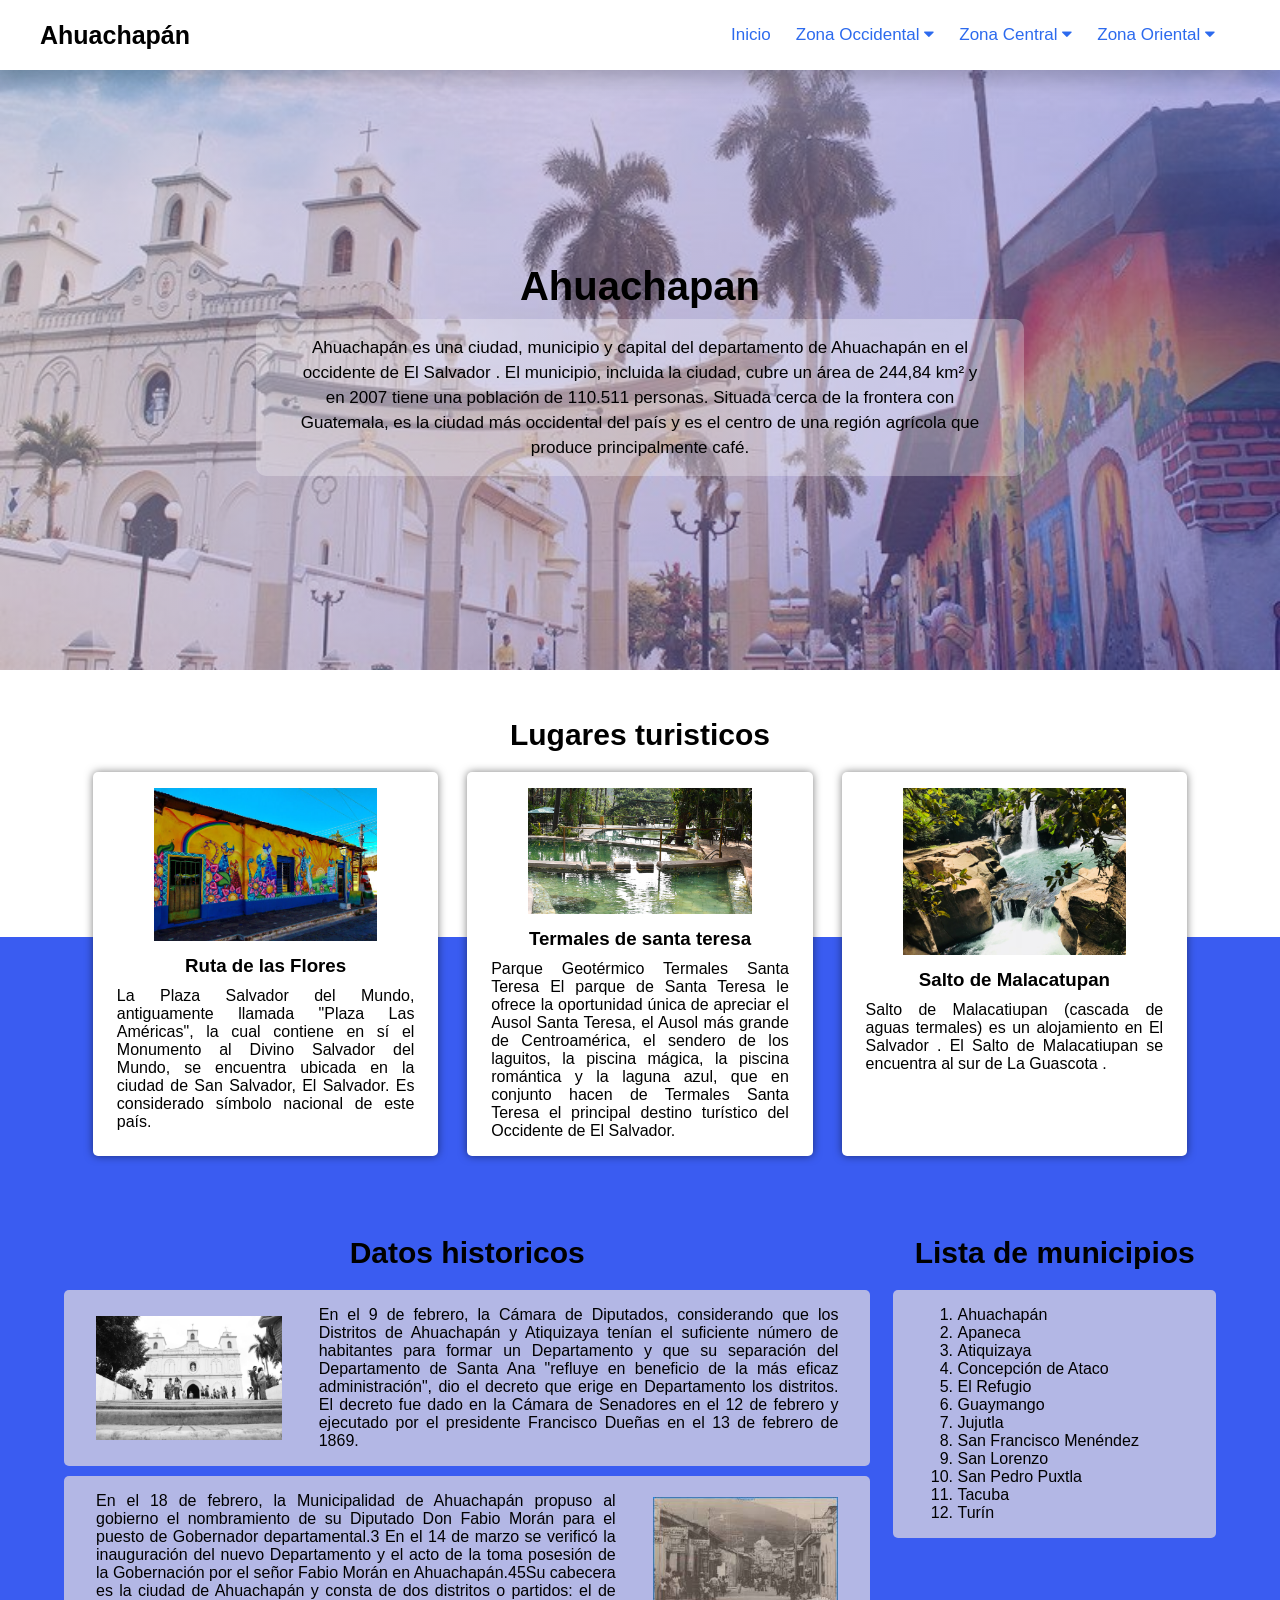
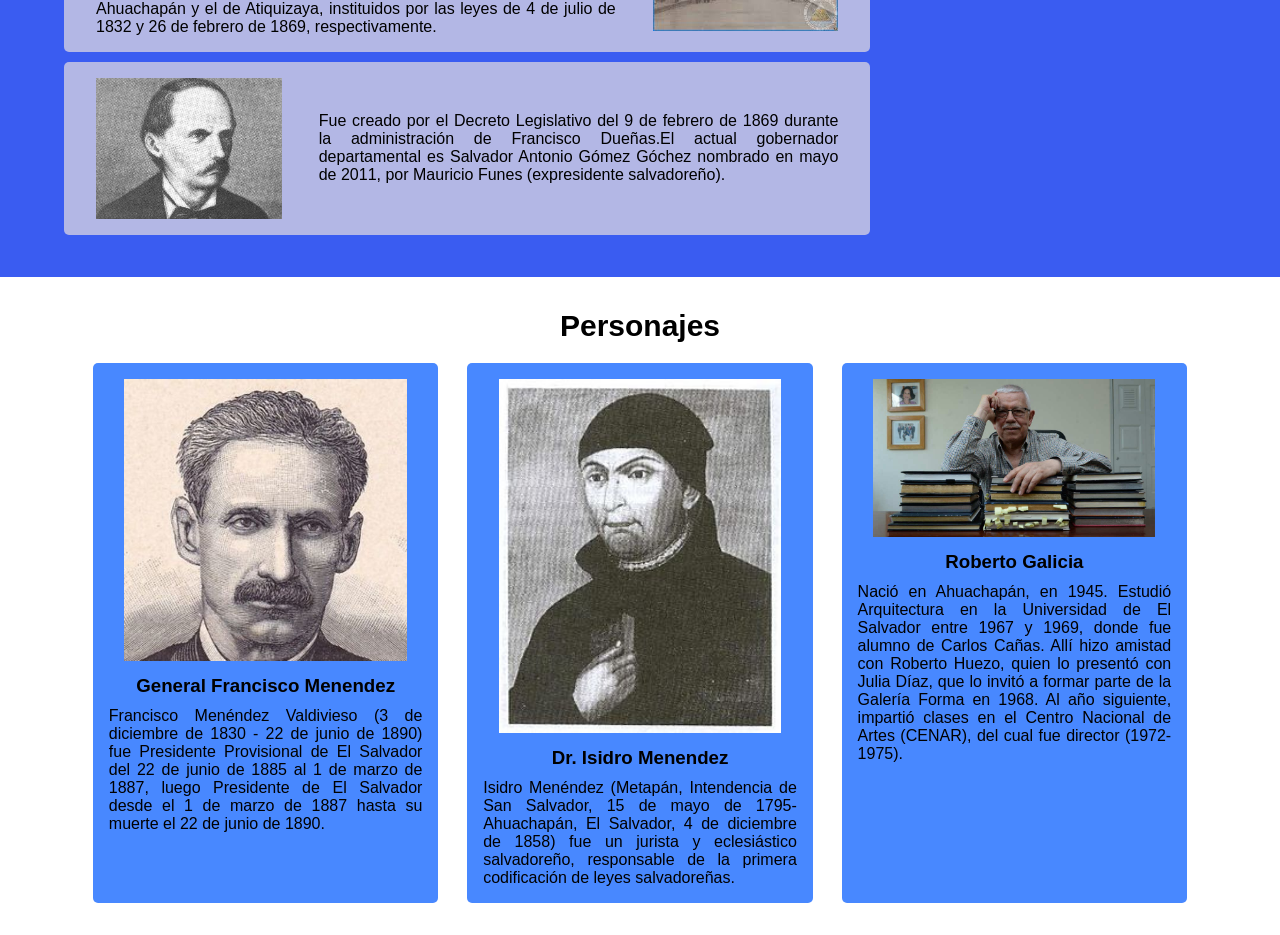
<file: deptos/ahuachapan.html>
<!DOCTYPE html>
<html lang="en">
<head>
   <meta charset="UTF-8">
   <meta name="viewport" content="width=device-width, initial-scale=1.0">
   <title>Ahuachapán</title>
   <link rel="stylesheet" href="../css/font-awesome.css">
   <link rel="stylesheet" href="../css/nav.css">
   <link rel="stylesheet" href="../css/style.css">
   <link rel="stylesheet" href="../css/deptos.css">
</head>
<body>
   <header class="header">
      <nav class="nav">
         <div class="logo">
            <h3 class="title-logo">Ahuachapán</h3>
         </div>

         <ul class="links" id="link">
            <li class="links-item">
               <a href="../index.html" class="link">Inicio</a>
            </li>

            <li class="links-item" id="linkPrincipal">
               <a href="#" class="link">Zona Occidental <i class="fa fa-caret-down"></i></a>
               <ul class="dropdown">
                  <li class="dropdown-item">
                     <a href="ahuachapan.html" class="dropdown-link">Ahuachapán</a>
                  </li>

                  <li class="dropdown-item">
                     <a href="sonsonate.html" class="dropdown-link">Sonsonate</a>
                  </li>

                  <li class="dropdown-item">
                     <a href="santaana.html" class="dropdown-link">Santa Ana</a>
                  </li>
               </ul>
            </li>

            <li class="links-item">
               <a href="#" class="link">Zona Central <i class="fa fa-caret-down"></i></a>
               <ul class="dropdown">
                  <li class="dropdown-item">
                     <a href="lalibertad.html" class="dropdown-link">La Libertad</a>
                  </li>
                  
                  <li class="dropdown-item">
                     <a href="sansalvador.html" class="dropdown-link">San Salvador</a>
                  </li>

                  <li class="dropdown-item">
                     <a href="chalatenango.html" class="dropdown-link">Chalatenango</a>
                  </li>

                  <li class="dropdown-item">
                     <a href="#" class="dropdown-link">Cuscatlán</a>
                  </li>

                  <li class="dropdown-item">
                     <a href="lapaz.html" class="dropdown-link">La Paz</a>
                  </li>

                  <li class="dropdown-item">
                     <a href="#" class="dropdown-link">Cabañas</a>
                  </li>

                  <li class="dropdown-item">
                     <a href="sanvicente.html" class="dropdown-link">San Vicente</a>
                  </li>
               </ul>
            </li>

            <li class="links-item">
               <a href="#" class="link">Zona Oriental <i class="fa fa-caret-down"></i></a>
               <ul class="dropdown">
                  <li class="dropdown-item">
                     <a href="usulutan.html" class="dropdown-link">Usulután</a>
                  </li>

                  <li class="dropdown-item">
                     <a href="sanmiguel.html" class="dropdown-link">San Miguel</a>
                  </li>

                  <li class="dropdown-item">
                     <a href="#" class="dropdown-link">Morazán</a>
                  </li>

                  <li class="dropdown-item">
                     <a href="#" class="dropdown-link">La Unión</a>
                  </li>
               </ul>
            </li>
         </ul>

         <div class="hamburguer" id="bars">
            <i class="fa fa-bars bars"></i>
         </div>
      </nav>

      <div class="cont">
         <div class="container-depto">
            <img src="../img/Ahuachapan/ahua.jpg" class="img-depto" alt="Imagen del departamento de Ahuacapan">
         </div>

         <div class="color"></div>

         <div class="info-depto">
            <h2 class="title-depto">Ahuachapan</h2>
            <p class="desc-depto">Ahuachapán es una ciudad, municipio y capital del departamento de Ahuachapán en el occidente de El Salvador . El municipio, incluida la ciudad, cubre un área de 244,84 km² y en 2007 tiene una población de 110.511 personas. Situada cerca de la frontera con Guatemala, es la ciudad más occidental del país y es el centro de una región agrícola que produce principalmente café.
            </p>
         </div>
      </div>
   </header>

   <section class="cont">
      <article class="lugares">
         <h2 class="title">Lugares turisticos</h2>
         <div class="lugar">
            <div class="lugar-tur">
               <img src="../img/Ahuachapan/ruta.jpg" class="lugar__img" alt="Texto alternativo">
               <h3 class="lugar__title">Ruta de las Flores</h3>
               <p class="lugar__info">La Plaza Salvador del Mundo, antiguamente llamada "Plaza Las Américas", la cual contiene en sí el Monumento al Divino Salvador del Mundo, se encuentra ubicada en la ciudad de San Salvador, El Salvador. Es considerado símbolo nacional de este país.</p>
            </div>

            <div class="lugar-tur">
               <img src="../img/Ahuachapan/teresa.jpg" class="lugar__img" alt="Texto alternativo">
               <h3 class="lugar__title">Termales de santa teresa</h3>
               <p class="lugar__info">Parque Geotérmico Termales Santa Teresa
               El parque de Santa Teresa le ofrece la oportunidad única de apreciar el Ausol Santa Teresa, el Ausol más grande de Centroamérica, el sendero de los laguitos, la piscina mágica, la piscina romántica y la laguna azul, que en conjunto hacen de Termales Santa Teresa el principal destino turístico del Occidente de El Salvador.</p>
            </div>

            <div class="lugar-tur">
               <img src="../img/Ahuachapan/salto.jpg" class="lugar__img" alt="Texto alternativo">
               <h3 class="lugar__title">Salto de Malacatupan</h3>
               <p class="lugar__info">Salto de Malacatiupan (cascada de aguas termales) es un alojamiento en El Salvador . El Salto de Malacatiupan se encuentra al sur de La Guascota .</p>
            </div>
         </div>
      </article>
   </section>

   <section class="contenedor bg-cont">
      <article class="datos">
         <div class="cont-historia">
            <h2 class="title">Datos historicos</h2>
            <div class="historicos">
               <img src="../img/Ahuachapan/D.jpg" class="historia__img" alt="">
               <p class="historia__info">En el 9 de febrero, la Cámara de Diputados, considerando que los Distritos de Ahuachapán y Atiquizaya tenían el suficiente número de habitantes para formar un Departamento y que su separación del Departamento de Santa Ana "refluye en beneficio de la más eficaz administración", dio el decreto que erige en Departamento los distritos. El decreto fue dado en la Cámara de Senadores en el 12 de febrero y ejecutado por el presidente Francisco Dueñas en el 13 de febrero de 1869.</p>
            </div>

            <div class="historicos">
               <p class="historia__info">En el 18 de febrero, la Municipalidad de Ahuachapán propuso al gobierno el nombramiento de su Diputado Don Fabio Morán para el puesto de Gobernador departamental.3​ En el 14 de marzo se verificó la inauguración del nuevo Departamento y el acto de la toma posesión de la Gobernación por el señor Fabio Morán en Ahuachapán.4​5​
               Su cabecera es la ciudad de Ahuachapán y consta de dos distritos o partidos: el de Ahuachapán y el de Atiquizaya, instituidos por las leyes de 4 de julio de 1832 y 26 de febrero de 1869, respectivamente.</p>
               <img src="../img/Ahuachapan/A.jpg" class="historia__img" alt="">
            </div>

            <div class="historicos">
               <img src="../img/Ahuachapan/fran.jpg" class="historia__img" alt="">
               <p class="historia__info">Fue creado por el Decreto Legislativo del 9 de febrero de 1869 durante la administración de Francisco Dueñas.El actual gobernador departamental es Salvador Antonio Gómez Góchez nombrado en mayo de 2011, por Mauricio Funes (expresidente salvadoreño).</p>
            </div>
         </div>

         <div class="cont-lista">
            <h2 class="title">Lista de municipios</h2>
            <div class="municipios">
               <ol>
                 <li>Ahuachapán</li>
                 <li>Apaneca</li>
                 <li>Atiquizaya </li>
                 <li> Concepción de Ataco</li>
                 <li> El Refugio</li>
                 <li>Guaymango </li>
                 <li>Jujutla </li>
                 <li>San Francisco Menéndez </li>
                 <li>San Lorenzo </li>
                 <li>San Pedro Puxtla </li>
                 <li>Tacuba</li>
                 <li> Turín</li>
               </ol>
            </div>
         </div>
      </article>
   </section>

   <section class="contenedor">
      <article class="personajes">
         <h2 class="title">Personajes</h2>
         <div class="cont-personaje">
            <div class="personaje">
               <img src="../img/Ahuachapan/general.jpg" alt="" class="personaje__img">
               <h3 class="personaje__nombre">General Francisco Menendez</h3>
               <p class="personaje__info">Francisco Menéndez Valdivieso (3 de diciembre de 1830 - 22 de junio de 1890) fue Presidente Provisional de El Salvador del 22 de junio de 1885 al 1 de marzo de 1887, luego Presidente de El Salvador desde el 1 de marzo de 1887 hasta su muerte el 22 de junio de 1890.</p>
            </div>
   
            <div class="personaje">
               <img src="../img/Ahuachapan/isidro.jpg" alt="" class="personaje__img">
               <h3 class="personaje__nombre">Dr. Isidro Menendez</h3>
               <p class="personaje__info">Isidro Menéndez (Metapán, Intendencia de San Salvador, 15 de mayo de 1795-Ahuachapán, El Salvador, 4 de diciembre de 1858) fue un jurista y eclesiástico salvadoreño, responsable de la primera codificación de leyes salvadoreñas.</p>
            </div>
   
            <div class="personaje">
               <img src="../img/Ahuachapan/roberto.jpg" alt="" class="personaje__img">
               <h3 class="personaje__nombre">Roberto Galicia</h3>
               <p class="personaje__info">Nació en Ahuachapán, en 1945. Estudió Arquitectura en la Universidad de El Salvador entre 1967 y 1969, donde fue alumno de Carlos Cañas. Allí hizo amistad con Roberto Huezo, quien lo presentó con Julia Díaz, que lo invitó a formar parte de la Galería Forma en 1968. Al año siguiente, impartió clases en el Centro Nacional de Artes (CENAR), del cual fue director (1972-1975).</p>
            </div>
         </div>
      </article>
   </section>

   <script src="../js/deptos.js"></script>
   <script src="../js/nav.js"></script>
</body>
</html>
</file>
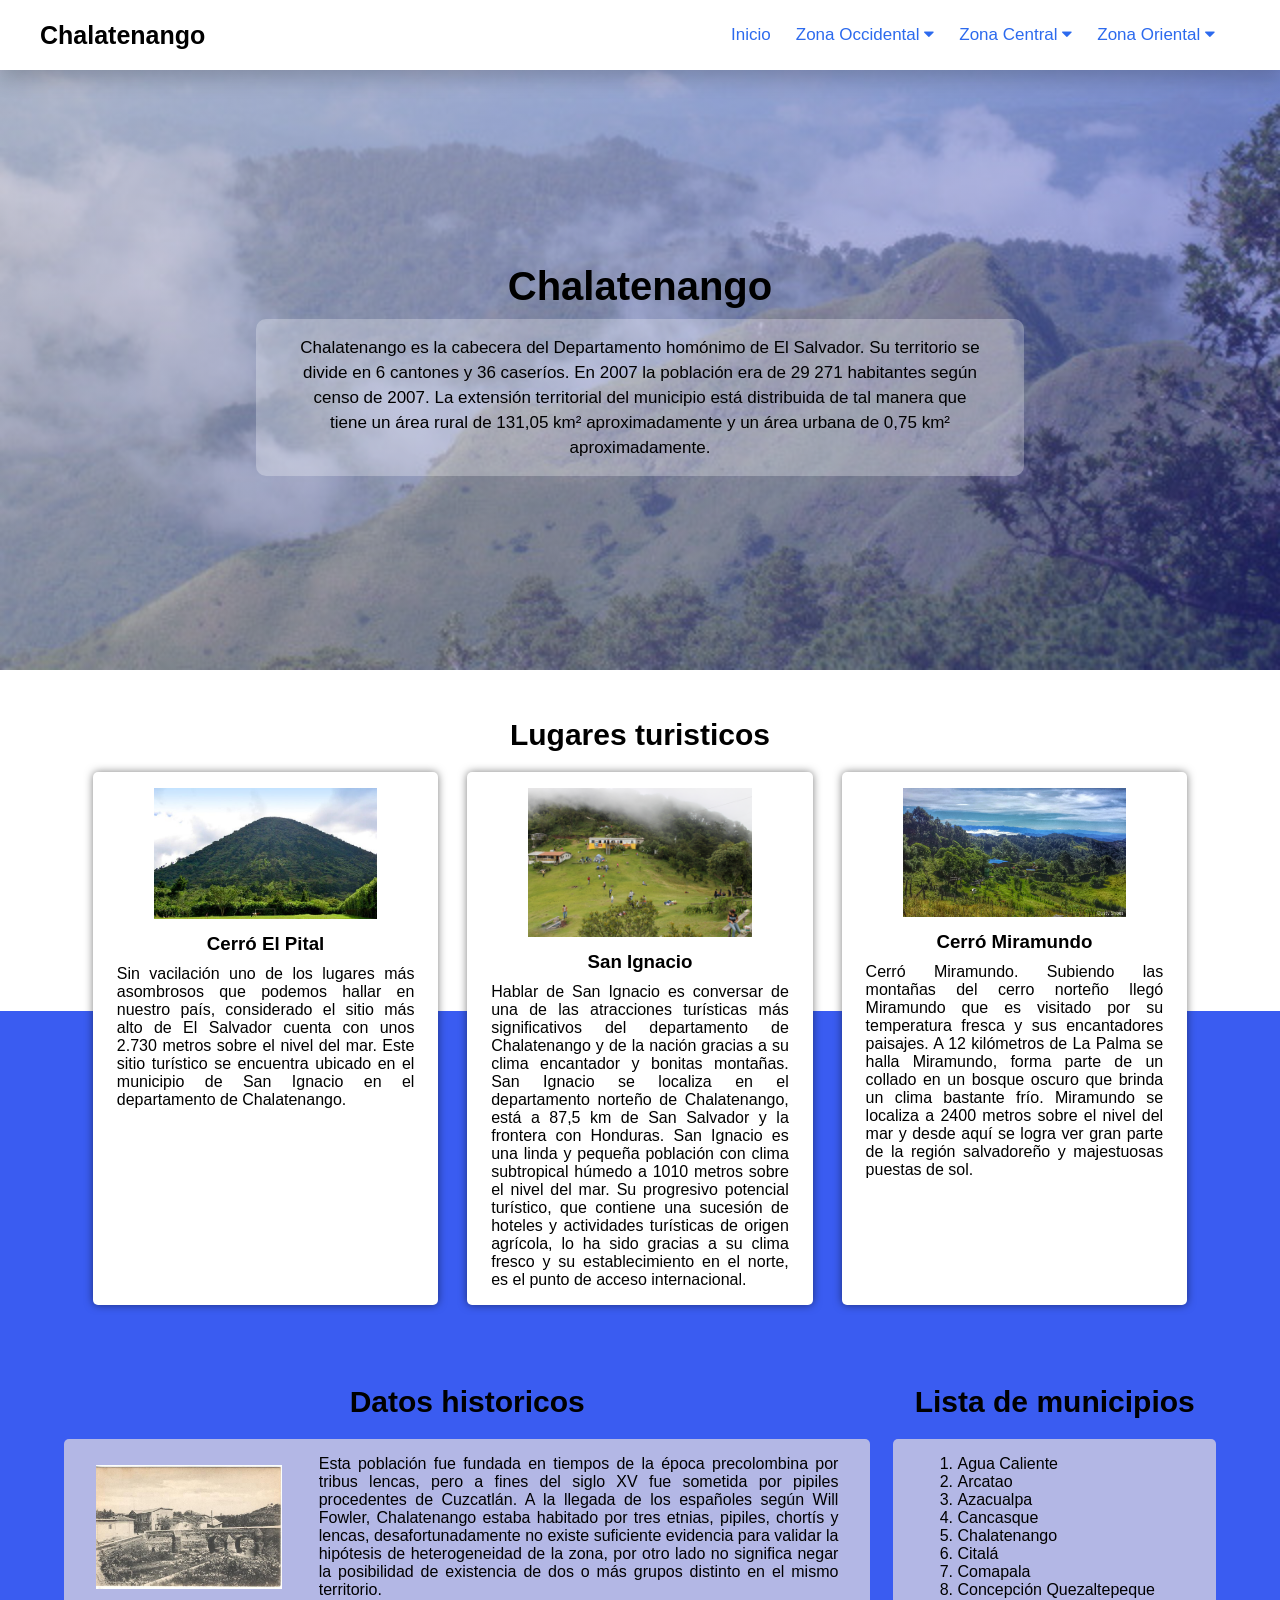
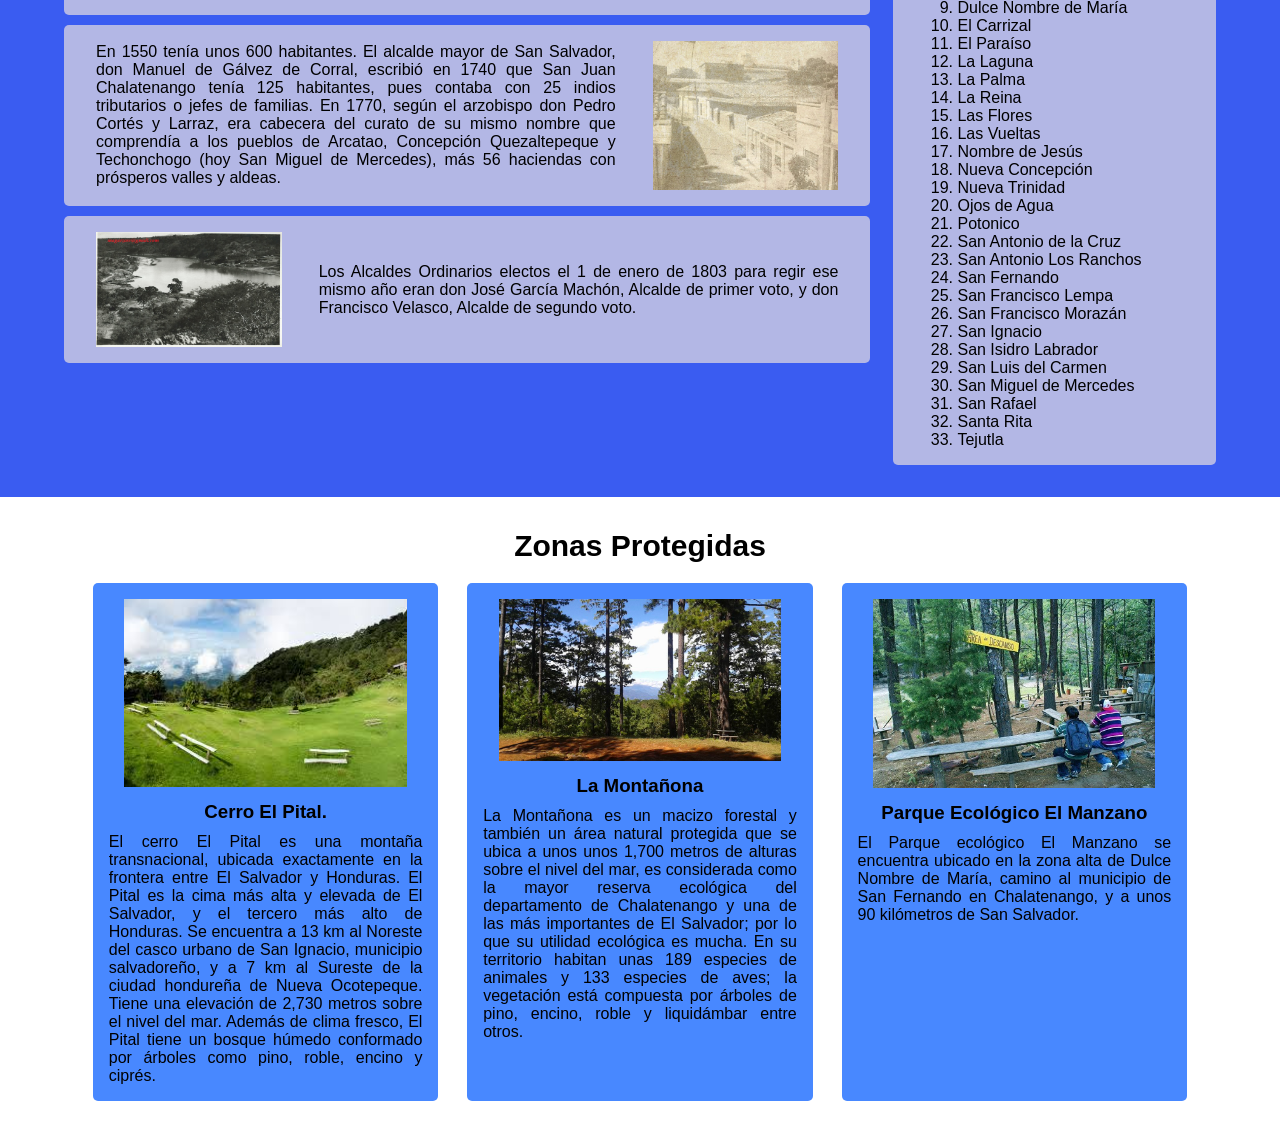
<file: deptos/chalatenango.html>
<!DOCTYPE html>
<html lang="en">
<head>
   <meta charset="UTF-8">
   <meta name="viewport" content="width=device-width, initial-scale=1.0">
   <title>Chalatenango</title>
   <link rel="stylesheet" href="../css/font-awesome.css">
   <link rel="stylesheet" href="../css/nav.css">
   <link rel="stylesheet" href="../css/style.css">
   <link rel="stylesheet" href="../css/deptos.css">
</head>
<body>
   <header class="header">
      <nav class="nav">
         <div class="logo">
            <h3 class="title-logo">Chalatenango</h3>
         </div>

         <ul class="links" id="link">
            <li class="links-item">
               <a href="../index.html" class="link">Inicio</a>
            </li>

            <li class="links-item" id="linkPrincipal">
               <a href="#" class="link">Zona Occidental <i class="fa fa-caret-down"></i></a>
               <ul class="dropdown">
                  <li class="dropdown-item">
                     <a href="#" class="dropdown-link">Ahuachapán</a>
                  </li>

                  <li class="dropdown-item">
                     <a href="#" class="dropdown-link">Sonsonate</a>
                  </li>

                  <li class="dropdown-item">
                     <a href="#" class="dropdown-link">Santa Ana</a>
                  </li>
               </ul>
            </li>

            <li class="links-item">
               <a href="#" class="link">Zona Central <i class="fa fa-caret-down"></i></a>
               <ul class="dropdown">
                  <li class="dropdown-item">
                     <a href="lalibertad.html" class="dropdown-link">La Libertad</a>
                  </li>
                  
                  <li class="dropdown-item">
                     <a href="sansalvador.html" class="dropdown-link">San Salvador</a>
                  </li>

                  <li class="dropdown-item">
                     <a href="chalatenango.html" class="dropdown-link">Chalatenango</a>
                  </li>

                  <li class="dropdown-item">
                     <a href="#" class="dropdown-link">Cuscatlán</a>
                  </li>

                  <li class="dropdown-item">
                     <a href="#" class="dropdown-link">La Paz</a>
                  </li>

                  <li class="dropdown-item">
                     <a href="#" class="dropdown-link">Cabañas</a>
                  </li>

                  <li class="dropdown-item">
                     <a href="#" class="dropdown-link">San Vicente</a>
                  </li>
               </ul>
            </li>

            <li class="links-item">
               <a href="#" class="link">Zona Oriental <i class="fa fa-caret-down"></i></a>
               <ul class="dropdown">
                  <li class="dropdown-item">
                     <a href="usulutan.html" class="dropdown-link">Usulután</a>
                  </li>

                  <li class="dropdown-item">
                     <a href="sanmiguel.html" class="dropdown-link">San Miguel</a>
                  </li>

                  <li class="dropdown-item">
                     <a href="#" class="dropdown-link">Morazán</a>
                  </li>

                  <li class="dropdown-item">
                     <a href="#" class="dropdown-link">La Unión</a>
                  </li>
               </ul>
            </li>
         </ul>

         <div class="hamburguer" id="bars">
            <i class="fa fa-bars bars"></i>
         </div>
      </nav>

      <div class="cont">
         <div class="container-depto">
            <img src="../img/Chalatenango/Chalate.jpg" class="img-depto" alt="Imagen del departaemento de San Salvador">
         </div>

         <div class="color"></div>

         <div class="info-depto">
            <h2 class="title-depto">Chalatenango</h2>
            <p class="desc-depto">Chalatenango es la cabecera del Departamento homónimo de El Salvador. Su territorio se divide en 6 cantones y 36 caseríos. En 2007 la población era de 29 271 habitantes según censo de 2007. La extensión territorial del municipio está distribuida de tal manera que tiene un área rural de 131,05 km² aproximadamente y un área urbana de 0,75 km² aproximadamente.</p>
         </div>
      </div>
   </header>

   <section class="cont">
      <article class="lugares">
         <h2 class="title">Lugares turisticos</h2>
         <div class="lugar">
            <div class="lugar-tur">
               <img src="../img/Chalatenango/3.jpg" class="lugar__img" alt="Texto alternativo">
               <h3 class="lugar__title">Cerró El Pital</h3>
               <p class="lugar__info">Sin vacilación uno de los lugares más asombrosos que podemos hallar en nuestro país, considerado el sitio más alto de El Salvador cuenta con unos 2.730 metros sobre el nivel del mar. Este sitio turístico se encuentra ubicado en el municipio de San Ignacio en el departamento de Chalatenango.</p>
            </div>

            <div class="lugar-tur">
               <img src="../img/Chalatenango/5.jpg" class="lugar__img" alt="Texto alternativo">
               <h3 class="lugar__title">San Ignacio</h3>
               <p class="lugar__info">Hablar de San Ignacio es conversar de una de las atracciones turísticas más significativos del departamento de Chalatenango y de la nación gracias a su clima encantador y bonitas montañas. San Ignacio se localiza en el departamento norteño de Chalatenango, está a 87,5 km de San Salvador y la frontera con Honduras.

               San Ignacio es una linda y pequeña población con clima subtropical húmedo a 1010 metros sobre el nivel del mar. Su progresivo potencial turístico, que contiene una sucesión de hoteles y actividades turísticas de origen agrícola, lo ha sido gracias a su clima fresco y su establecimiento en el norte, es el punto de acceso internacional.</p>
            </div>

            <div class="lugar-tur">
               <img src="../img/Chalatenango/6.jpg" class="lugar__img" alt="Texto alternativo">
               <h3 class="lugar__title">Cerró Miramundo</h3>
               <p class="lugar__info">Cerró Miramundo. Subiendo las montañas del cerro norteño llegó Miramundo que es visitado por su temperatura fresca y sus encantadores paisajes. A 12 kilómetros de La Palma se halla Miramundo, forma parte de un collado en un bosque oscuro que brinda un clima bastante frío. Miramundo se localiza a 2400 metros sobre el nivel del mar y desde aquí se logra ver gran parte de la región salvadoreño y majestuosas puestas de sol.</p>
            </div>
         </div>
      </article>
   </section>

   <section class="contenedor bg-cont">
      <article class="datos">
         <div class="cont-historia">
            <h2 class="title">Datos historicos</h2>
            <div class="historicos">
               <img src="../img/Chalatenango/H1.jpg" class="historia__img" alt="">
               <p class="historia__info">Esta población fue fundada en tiempos de la época precolombina por tribus lencas, pero a fines del siglo XV fue sometida por pipiles procedentes de Cuzcatlán. A la llegada de los españoles según Will Fowler, Chalatenango estaba habitado por tres etnias, pipiles, chortís y lencas, desafortunadamente no existe suficiente evidencia para validar la hipótesis de heterogeneidad de la zona, por otro lado no significa negar la posibilidad de existencia de dos o más grupos distinto en el mismo territorio.</p>
            </div>

            <div class="historicos">
               <p class="historia__info">En 1550 tenía unos 600 habitantes. El alcalde mayor de San Salvador, don Manuel de Gálvez de Corral, escribió en 1740 que San Juan Chalatenango tenía 125 habitantes, pues contaba con 25 indios tributarios o jefes de familias. En 1770, según el arzobispo don Pedro Cortés y Larraz, era cabecera del curato de su mismo nombre que comprendía a los pueblos de Arcatao, Concepción Quezaltepeque y Techonchogo (hoy San Miguel de Mercedes), más 56 haciendas con prósperos valles y aldeas.</p>
               <img src="../img/Chalatenango/H2.jpg" class="historia__img" alt="">
            </div>

            <div class="historicos">
               <img src="../img/Chalatenango/H3.jpg" class="historia__img" alt="">
               <p class="historia__info">Los Alcaldes Ordinarios electos el 1 de enero de 1803 para regir ese mismo año eran don José García Machón, Alcalde de primer voto, y don Francisco Velasco, Alcalde de segundo voto. </p>
            </div>
         </div>

         <div class="cont-lista">
            <h2 class="title">Lista de municipios</h2>
            <div class="municipios">
               <ol>
                  <li>Agua Caliente</li>
                  <li>Arcatao</li>
                  <li>Azacualpa</li>
                  <li>Cancasque</li>
                  <li>Chalatenango</li>
                  <li>Citalá</li>
                  <li>Comapala</li>
                  <li>Concepción Quezaltepeque</li>
                  <li>Dulce Nombre de María</li>
                  <li>El Carrizal</li>
                  <li>El Paraíso</li>
                  <li>La Laguna</li>
                  <li>La Palma</li>
                  <li>La Reina</li>
                  <li>Las Flores</li>
                  <li>Las Vueltas</li>
                  <li>Nombre de Jesús</li>
                  <li>Nueva Concepción</li>
                  <li>Nueva Trinidad</li>
                  <li>Ojos de Agua</li>
                  <li>Potonico</li>
                  <li>San Antonio de la Cruz</li>
                  <li>San Antonio Los Ranchos</li>
                  <li>San Fernando</li>
                  <li>San Francisco Lempa</li>
                  <li>San Francisco Morazán</li>
                  <li>San Ignacio</li>
                  <li>San Isidro Labrador</li>
                  <li>San Luis del Carmen</li>
                  <li>San Miguel de Mercedes</li>
                  <li>San Rafael</li>
                  <li>Santa Rita</li>
                  <li>Tejutla</li>
                  </ol>
            </div>
         </div>
      </article>
   </section>

   <section class="contenedor">
      <article class="personajes">
         <h2 class="title">Zonas Protegidas</h2>
         <div class="cont-personaje">
            <div class="personaje">
               <img src="../img/Chalatenango/Z1.jpg" alt="" class="personaje__img">
               <h3 class="personaje__nombre">Cerro El Pital. </h3>
               <p class="personaje__info">El cerro El Pital es una montaña transnacional, ubicada exactamente en la frontera entre El Salvador y Honduras. El Pital es la cima más alta y elevada de El Salvador, y el tercero más alto de Honduras. Se encuentra a 13 km al Noreste del casco urbano de San Ignacio, municipio salvadoreño, y a 7 km al Sureste de la ciudad hondureña de Nueva Ocotepeque. Tiene una elevación de 2,730 metros sobre el nivel del mar. Además de clima fresco, El Pital tiene un bosque húmedo conformado por árboles como pino, roble, encino y ciprés.</p>
            </div>
   
            <div class="personaje">
               <img src="../img/Chalatenango/Z2.jpg" alt="" class="personaje__img">
               <h3 class="personaje__nombre">La Montañona</h3>
               <p class="personaje__info">La Montañona es un macizo forestal y también un área natural protegida que se ubica a unos unos 1,700 metros de alturas sobre el nivel del mar, es considerada como la mayor reserva ecológica del departamento de Chalatenango y una de las más importantes de El Salvador; por lo que su utilidad ecológica es mucha. En su territorio habitan unas 189 especies de animales y 133 especies de aves; la vegetación está compuesta por árboles de pino, encino, roble y liquidámbar entre otros.

               </p>
            </div>
   
            <div class="personaje">
               <img src="../img/Chalatenango/Z3.jpg" alt="" class="personaje__img">
               <h3 class="personaje__nombre">Parque Ecológico El Manzano</h3>
               <p class="personaje__info">El Parque ecológico El Manzano se encuentra ubicado en la zona alta de Dulce Nombre de María, camino al municipio de San Fernando en Chalatenango, y a unos 90 kilómetros de San Salvador.
               </p>
            </div>
         </div>
      </article>
   </section>

   <script src="../../../js/nav.js"></script>
   <script src="../../../js/deptos.js"></script>
</body>
</html>
</file>
<file: css/nav.css>
:root {
   --colorPrimary: #2c6aee;
   --colorPrimaryHover: #1e5bdd;
}

.nav {
   width: 100%;
   background-color: #fff;
   height: 70px;
   box-shadow: 0 8px 20px rgba(0, 0, 0, .2);
   position: fixed;
   z-index: 100;
   padding: 0 2.5rem;
   display: flex;
   justify-content: space-between;
   align-items: center;
   animation: abajo 1s ease-in-out;
}

.title-logo {
   font-weight: 600;
   font-size: 25px;
}

.links {
   list-style: none;
   display: flex;
}

.links-item {
   margin-right: 25px;
   position: relative;
}

.link {
   text-decoration: none;
   color: var(--colorPrimary);
   font-size: 17px;
}

/* Icon hamburguer */
.hamburguer {
   width: 60px;
   height: 60px;
   line-height: 60px;
   cursor: pointer;
   display: none;
}

.bars {
   font-size: 28px;
}

/* Dropdown */

.dropdown {
   position: absolute;
   top: 100%;
   list-style: none;
   padding: 0;
   background-color: #ffffffb7;
   display: none;
}

.dropdown-item {
   margin: 20px 0;
   padding: 0 25px;
}

.dropdown-link {
   text-decoration: none;
   color: var(--colorPrimary);
}

.links-item:hover .dropdown {
   display: block;
}

/* Breakpoin */
@media screen and (max-width:750px) {
   /* Nav */
   .nav {
      box-shadow: none;
   }

   .links {
      position: absolute;
      top: 70px;
      left: 0;
      width: 100%;
      height: 100vh;
      background-color: #4643f7e1;
      flex-direction: column;
      padding: 0;
      padding-top: 30px;
      transform: translate(-100%);
      transition: 1s ease-in-out;
   }

   .links-item {
      padding: 10px 0 10px 50px;
   }

   .link {
      color: #fff;
   }

   .dropdown {
      position: initial;
      background-color: transparent;
   }

   .dropdown-link {
      color: #d8c8c8da;
   }

   /* Hamburguer */
   .hamburguer {
      display: block;
   }
}

/* Clases para los eventos en JavaScript */
.nav-show {
   display: block;
   transform: translate(0);
}

/* Cuadro de mapa */
.info {
   background-color: #424141;
   width: 350px;
   height: 200px;
   position: fixed;
   bottom: 10px;
   left: 10px;
   padding: 0 10px;
   color: #fff;
   margin: 10px 0;
   transform: translate(-120%);
   transition: 1s;
}

.transition {
   transform: translate(0);
}

.box {
   display: flex;
   align-items: center;
   justify-content: space-around;
}

.title-info {
   margin: 5px 0;
   text-align: center;
}

.box__img {
   width: 40%;
}

.box__text {
   margin-bottom: 10px;
}

.fw-600 {
   font-weight: 600;
}

/* Animaciones */
@keyframes abajo {
   0% {
      transform: translateY(-100px);
   }

   100% {
      transform: translateY(0);
   }
}
</file>
<file: css/style.css>
* {
   margin: 0;
   box-sizing: border-box;
}

:root {
   --colorPrimary: #2c6aee;
   --colorPrimaryHover: #1e5bdd;
}

html {
   scroll-behavior: smooth;
}

body {
   font-family: 'Roboto', sans-serif;
}

/* ESTILOS DEL CONTAINER */
.container {
   width: 95%;
   max-width: 1200px;
   margin: auto;
   overflow: hidden;
}

.cont {
   width: 100%;
   overflow: hidden;
}

/* HEADER */
.header__cont {
   height: 550px;
   margin-top: 80px;
   display: flex;
   justify-content: space-evenly;
   align-items: center;
}

.header__info {
   width: 30%;
}

.header__title {
   font-size: 2.5rem;
   margin-bottom: 10px;
   animation: derecha 1s ease-in-out;
}

.header__text {
   font-weight: 300;
   font-size: 16px;
   color: #5d6678;
   margin-bottom: 10px;
   text-align: justify;
   animation: izquierda 1s ease-in-out;
}

.header__img {
   width: 750px;
   filter: brightness(1.5);
   animation: scale 1s ease-in-out;
}

.mapa {
   display: none;
}

.btn {
   display: inline-block;
   background-color: var(--colorPrimary);
   color: #fff;
   padding: 10px 12px;
   text-decoration: none;
   border-radius: 5px;
}

.btn-principal {
   animation: arriba 1s ease-in-out;
}

.btn:hover {
   background-color: var(--colorPrimaryHover);
}

/* Zone */
.cont-zone {
   width: 100%;
   background-color: var(--colorPrimary);
}

.zone {
   display: flex;
   justify-content: space-evenly;
   align-items: center;
   padding: 1.5rem 0;
}

.zone__img {
   width: 40%;
}

.description {
   width: 45%;
   color: #000;
   padding: 1rem 2rem;
   border-radius: 5px;
   background-color: rgba(216, 216, 216, 0.767);
}

.title-desc {
   margin-bottom: 10px;
}

.bg-white {
   background-color: #fff;
}

.bg-blue { background-color: rgba(63, 121, 245, 0.884);
}

/* Animaciones */
@keyframes scale {
   0% {
      transform: scale(0);
   }

   100% {
      transform: scale(1);
   }
}

@keyframes izquierda {
   0% {
      transform: translateX(150px);
   }

   100% {
      transform: translateX(0);
   }
}

@keyframes derecha {
   0% {
      transform: translateX(-150px);
   }

   100% {
      transform: translateX(0);
   }
}

@keyframes arriba {
   0% {
      transform: translateY(100px);
   }

   100% {
      transform: translateY(0);
   }
}

/* Breakpoint */
@media screen and (max-width: 900px) {
   .header__cont {
      flex-direction: column-reverse;
      height: 450px;
   }

   .header__img {
      display: none;
   }

   .header__info {
      text-align: center;
   }

   .mapa {
      width: 50%;
      display: block;
   }
}

@media screen and (max-width: 650px) {
   .header__cont {
      height: 350px;
   }

   .header__info {
      width: 90%;
      margin: auto;
   }

   .header__text {
      text-align: center;
   }

   .zone {
      flex-direction: column;      
   }

   .zone-change {
      flex-direction: column-reverse;
   }

   .description {
      width: 90%;
   }
}
</file>
<file: css/deptos.css>
:root {
   --colorSecondary: rgb(58, 92, 241);
}

.container-depto {
   width: 100%;
   height: 600px;
   margin-top: 70px;
   position: relative;
   overflow: hidden;
}

.img-depto {
   width: inherit;
   height: inherit;
   object-fit: cover;
}

.color {
   width: inherit;
   height: 600px;
   background: linear-gradient(120deg, rgba(200, 186, 202, 0.527) 0%, rgba(50, 53, 196, 0.438) 100%);
   position: absolute;
   top: 70px;
}

.info-depto {
   width: 100%;
   height: 600px;
   position: absolute;
   top: 70px;
   left: 0;
   display: flex;
   justify-content: center;
   align-items: center;
   flex-direction: column;
}

.title-depto {
   font-size: 40px;
   margin-bottom: 10px;
   animation: izquierda 1.5s ease-in-out;
}

.desc-depto {
   width: 60%;
   background-color: rgba(255, 255, 255, 0.274);
   border-radius: 10px;
   padding: 1rem 2.5rem;
   text-align: center;
   font-size: 17px;
   line-height: 25px;
   animation: derecha 1.5s ease-in-out;
}

/* Lugares turisticos */
.lugares {
   width: 100%;
   background: linear-gradient(180deg, #fff 50%, rgb(58, 92, 241) 50%);
   padding: 3rem 0;
}

.title {
   font-size: 30px;
   text-align: center;
   margin-bottom: 20px;
}

.lugar {
   width: 90%;
   margin: auto;
   display: flex;
   justify-content: space-evenly;
}

.lugar-tur {
   width: 30%;
   background-color: #fff;
   border-radius: 5px;
   box-shadow: 0 0 8px rgba(0, 0, 0, .5);
   padding: 1rem 1.5rem;
   text-align: center;
   cursor: pointer;
   transition: transform .6s;
}

.lugar__title {
   margin-bottom: 10px;
}

.lugar__img {
   width: 75%;
   margin-bottom: 10px;
}

.lugar-tur:hover {
   transform: scale(1.05);
}

.lugar__info {
   text-align: justify;
}

.cont-blue {
   background: var(--colorSecondary);
   padding: 2rem 0;
}

/* Datos */
.contenedor {
   width: 100%;
   padding: 2rem 0;
}

.bg-cont {
   background-color: var(--colorSecondary);
}

.datos {
   width: 90%;
   margin: auto;
   display: flex;
   justify-content: space-between;
   overflow: hidden;
}

.cont-historia {
   width: 70%;
}

.historicos {
   display: flex;
   align-items: center;
   justify-content: space-between;
   padding: 1rem 2rem;
   border-radius: 5px;
   margin-bottom: 10px;
   background-color: rgba(235, 224, 224, 0.685);
}

.historia__info {
   width: 70%;
   text-align: justify;
}

.historia__img {
   width: 25%;
}

.cont-lista {
   width: 28%;
}

.municipios {
   background-color: rgba(235, 224, 224, 0.685);
   padding: 1rem 1.5rem;
   border-radius: 5px;
}

/* Personajes */
.personajes {
   width: 90%;
   margin: auto;
}

.cont-personaje {
   display: flex;
   justify-content: space-evenly;
}

.personaje {
   background-color: #4888ff;
   width: 30%;
   padding: 1rem;
   text-align: center;
   border-radius: 5px;
}

.personaje__img {
   width: 90%;
   margin-bottom: 10px;
}

.personaje__nombre {
   margin-bottom: 10px;
}

.personaje__info {
   text-align: justify;
}

/* Animaciones */
@keyframes izquierda {
   0% {
      transform: translateX(150px);
   }

   100% {
      transform: translateX(0);
   }
}

@keyframes derecha {
   0% {
      transform: translateX(-150px);
   }

   100% {
      transform: translateX(0);
   }
}

/* Breakpoint */
@media screen and (max-width: 800px) {
   .info-depto {
      height: 550px;
   }

   .color {
      height: 480px;
   }

   .desc-depto {
      width: 80%;
   }

   .datos {
      flex-direction: column;
   }

   .cont-historia {
      width: 95%;
      margin: auto;
   }

   .cont-lista {
      display: none;
   }
}

@media screen and (max-width: 650px) {
   .cont {
      width: 100%;
   }

   .container-depto, .color {
      height: 400px;
   }

   .desc-depto {
      width: 95%;
   }

   /* Lugares turisticos */
   .lugar {
      flex-wrap: wrap;
   }

   .lugar-tur {
      width: 90%;
      margin-bottom: 15px;
   }

   /* Personajes */
   .cont-personaje {
      flex-wrap: wrap;
   }

   .personaje {
      width: 90%;
      margin-bottom: 15px;
   }
}

@media screen and (max-width: 500px) {
   .container-depto, .color {
      height: 350px;
   }
   .info-depto {
      position: initial;
   }

   .historicos {
      flex-direction: column;
   }

   .historia__img {
      width: 50%;
      margin-bottom: 10px;
   }
}
</file>
